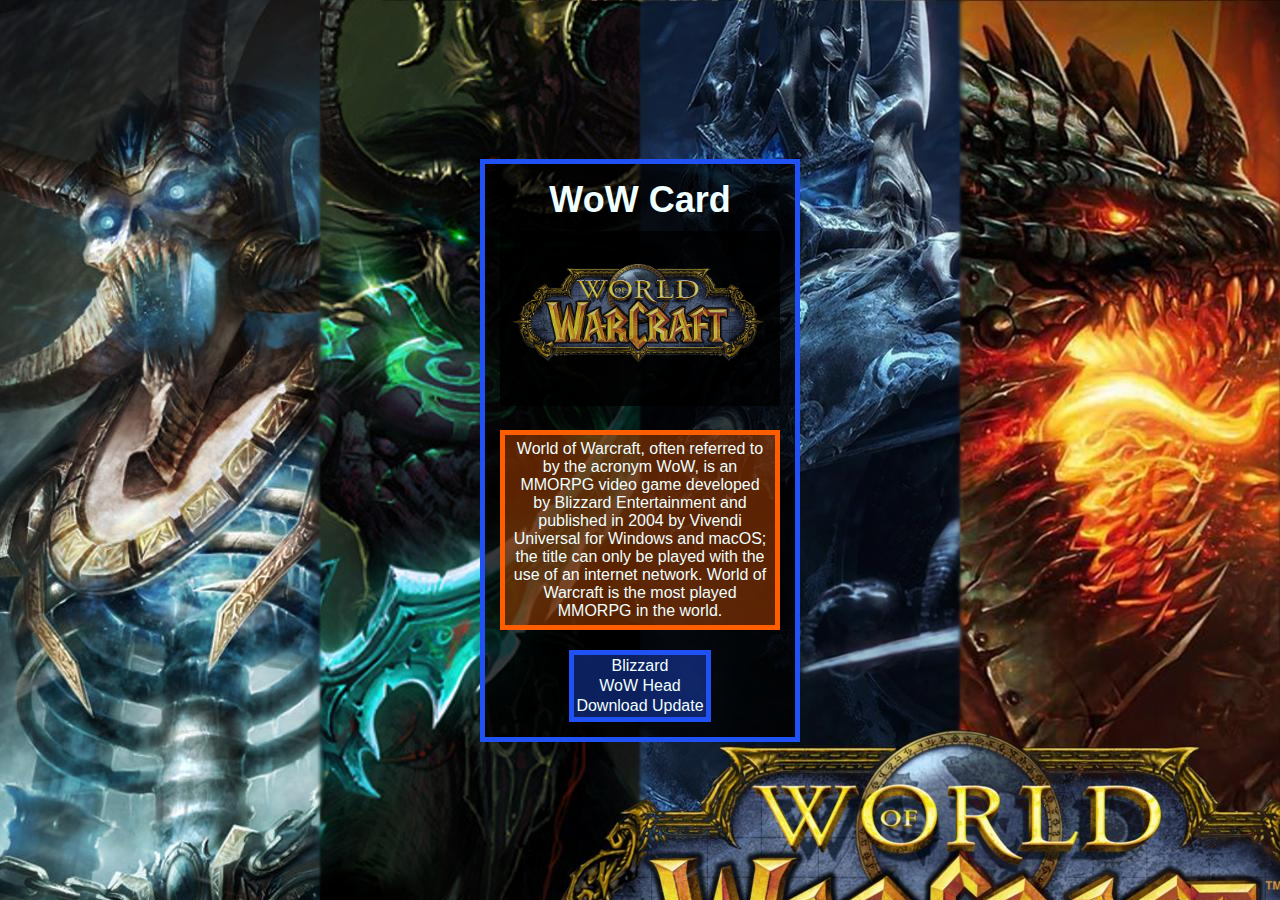
<file: Card/index.html>
<!DOCTYPE html>
<html lang="en">

<head>
    <meta charset="UTF-8" />
    <meta name="viewport"
        content="width=device-width, user-scalable=no, initial-scale=1.0, maximum-scale=1.0, minimum-scale=1.0" />
    <meta http-equiv="X-UA-Compatible" content="ie=edge" />
    <link rel="stylesheet" href="style.css">
    <title>Card</title>
</head>

<body>
    <main>
        <div class="card">
            <h3>WoW Card</h3>
            <img src="./assets/wow-logo-wallpaper-preview.jpg" alt="Card image">
            <div class="card-content">
                <p>
                    World of Warcraft, often referred to by the acronym WoW, is an MMORPG video game developed by
                    Blizzard Entertainment and published in 2004 by Vivendi Universal for Windows and macOS; the title
                    can only be played with the use of an internet network.
                    World of Warcraft is the most played MMORPG in the world.
                </p>
            </div>
            <table class="text">
                <article>
                    <tr>
                        <td><a href="https://www.blizzard.com/it-it/">Blizzard</a></td>
                    </tr>

                </article>

                <article>
                    <tr>
                        <td><a href="https://www.wowhead.com/it">WoW Head</a></td>
                    </tr>
                </article>
                <article>
                    <tr>
                        <td>
                            <a href="/">Download</a> <a href="/">Update</a>
                        </td>

                </article>
            </table>
        </div>
    </main>
</body>

</html>
</file>
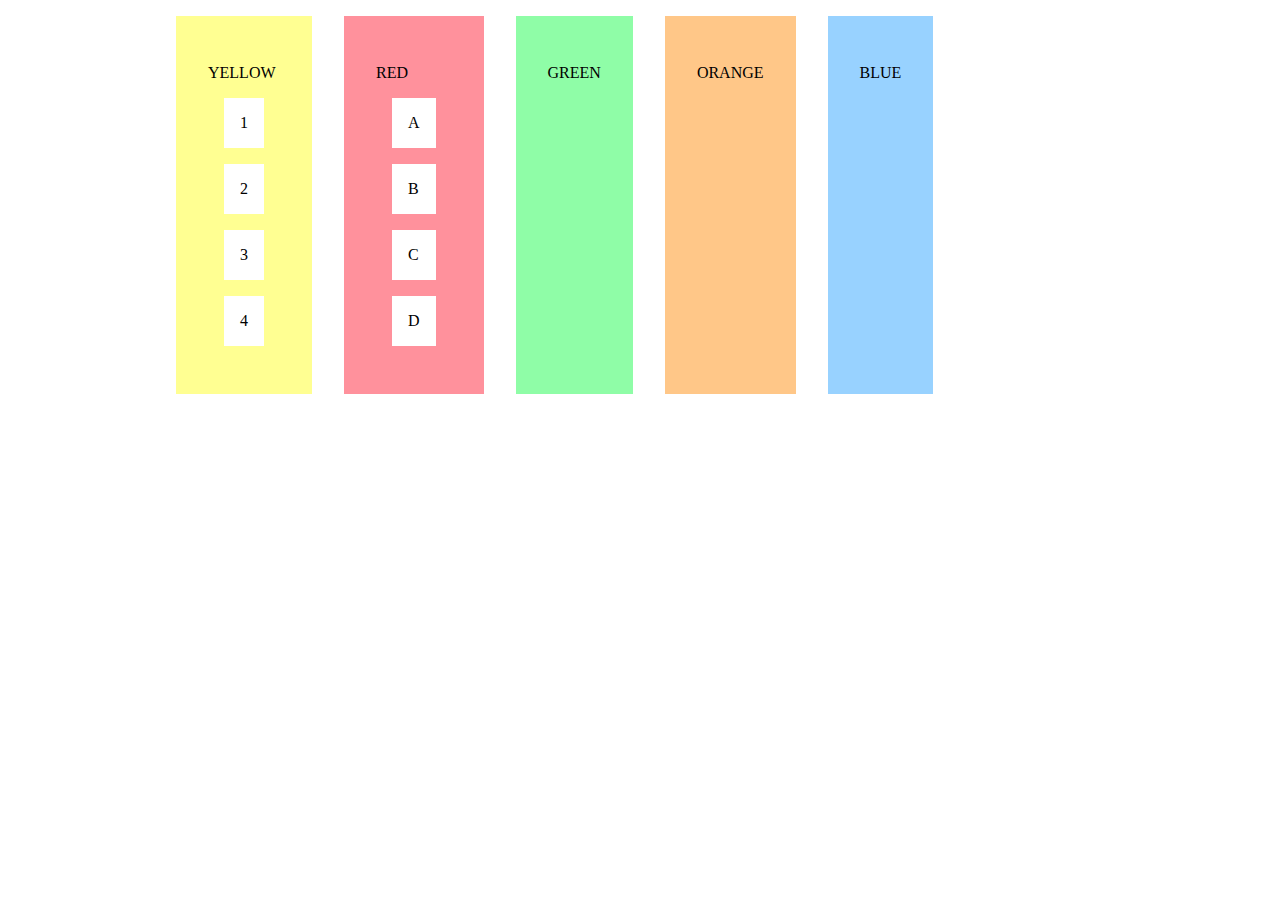
<file: Flexbox Properties/index.html>
<!DOCTYPE html>
<html lang="en">

<head>
  <meta charset="UTF-8">
  <meta http-equiv="X-UA-Compatible" content="IE=edge">
  <meta name="viewport" content="width=device-width, initial-scale=1.0">
  <title>Blocks</title>
  <link rel="stylesheet" href="start.css">
  <link rel="stylesheet" href="style.css">
</head>

<body>
  <div class="container">
    <section id="green">
      <p>GREEN</p>
    </section>
    <section id="yellow">
      <p>YELLOW</p>
      <ul>
        <li>1</li>
        <li>2</li>
        <li>3</li>
        <li>4</li>
      </ul>
    </section>
    <section id="orange">
      <p>ORANGE</p>
    </section>
    <section id="red">
      <p>RED</p>
      <ul>
        <li>A</li>
        <li>B</li>
        <li>C</li>
        <li>D</li>
      </ul>
    </section>
    <section id="blue">
      <p>BLUE</p>
    </section>
  </div>
</body>

</html>
</file>
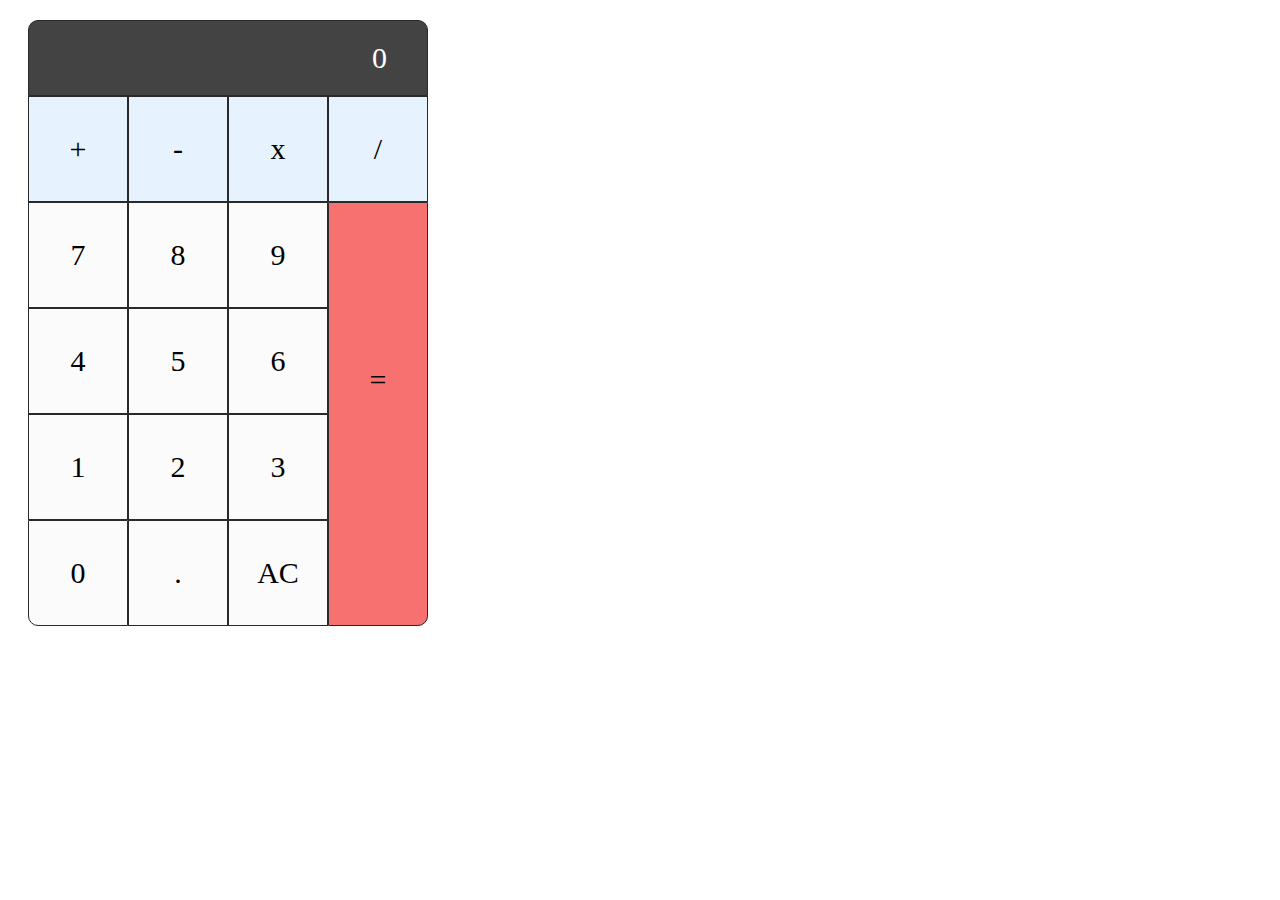
<file: Grid/index.html>
<!DOCTYPE html>
<html lang="en">

<head>
    <meta charset="UTF-8">
    <meta http-equiv="X-UA-Compatible" content="IE=edge">
    <meta name="viewport" content="width=device-width, initial-scale=1.0">
    <title>Document</title>
    <link rel="stylesheet" href="style.css">
</head>

<body>
    <div class="container">

        <div class="box-result">0</div>

        <div class="first-row">+</div>
        <div class="first-row">-</div>
        <div class="first-row">x</div>
        <div class="first-row">/</div>

        <div class="numbers">7</div>
        <div class="numbers">8</div>
        <div class="numbers">9</div>

        <div class="box-equal">=</div>

        <div class="numbers">4</div>
        <div class="numbers">5</div>
        <div class="numbers">6</div>

        <div class="numbers">1</div>
        <div class="numbers">2</div>
        <div class="numbers">3</div>

        <div class="numbers zero">0</div>
        <div class="dot">.</div>
        <div class="ac">AC</div>
        

    </div>

</body>

</html>
</file>
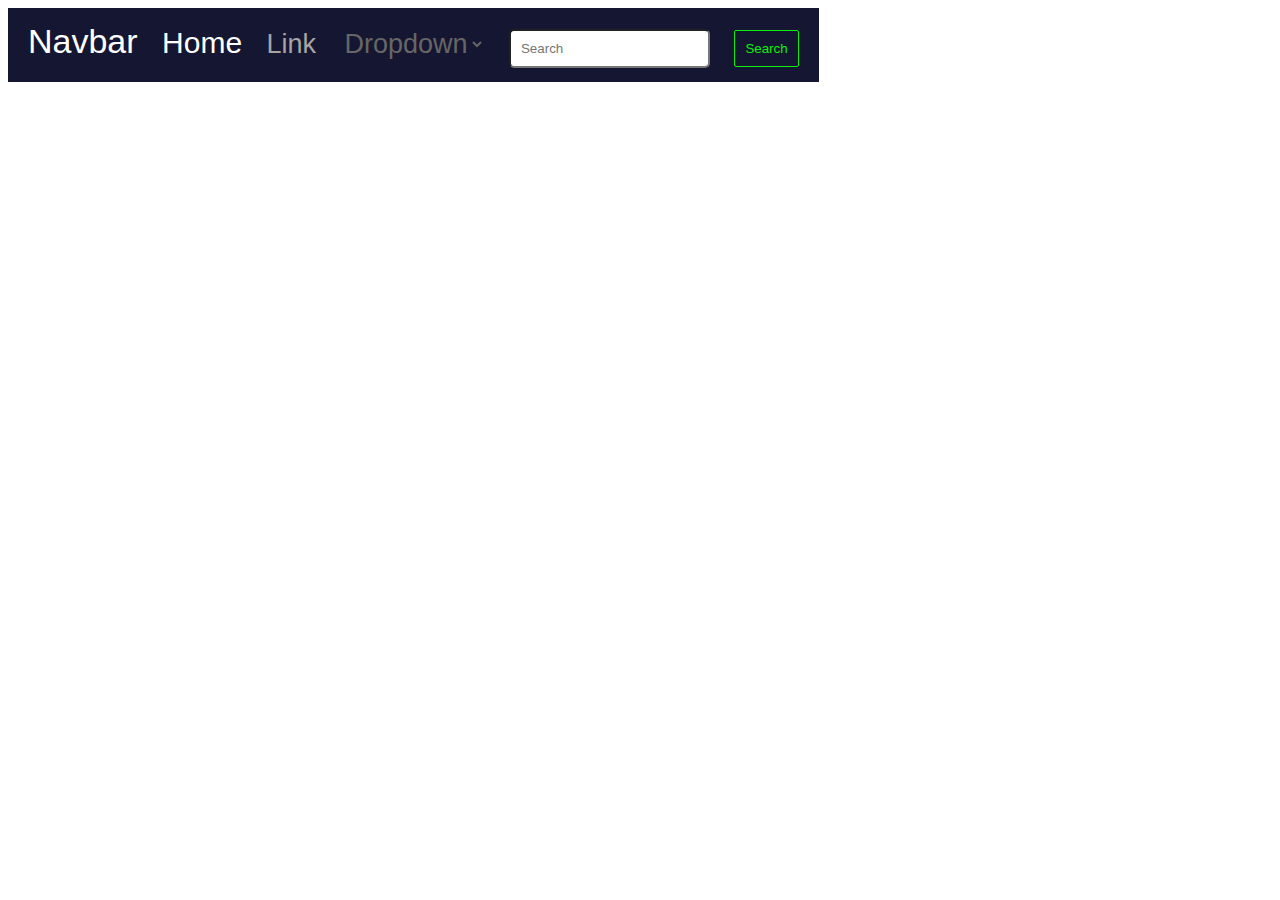
<file: navbar/index.html>
<!DOCTYPE html>
<html lang="en">

<head>
  <meta charset="UTF-8" />
  <meta name="viewport"
    content="width=device-width, user-scalable=no, initial-scale=1.0, maximum-scale=1.0, minimum-scale=1.0" />
  <meta http-equiv="X-UA-Compatible" content="ie=edge" />
  <link rel="stylesheet" href="style.css">
  <title>HTML Lesson</title>
</head>

<body>
  <header>
    <div class="navbar">
      <ul>
        <li><a class="whitetext" href="#Nav" style="text-decoration:none">Navbar</a></li>
        <li><a class="whitetext" href="#home" style="text-decoration:none">Home</a></li>
        <li><a class="greytext" href="#Links" style="text-decoration:none">Link</a></li>
        <div class="dropdown">
          <select name="dropbutton" id="dropbutton">
            <option value="link">Dropdown</option>
            <option value="link">LINK2</option>
            <option value="link">LINK3</option>
          </select>
          <form class="buttonsearch">
            <input type="search" id="query" name="q" placeholder="Search">
            <button class="button">Search</button>
          </form>
          </li>
      </ul>
    </div>
  </header>
</body>

</html>
</file>
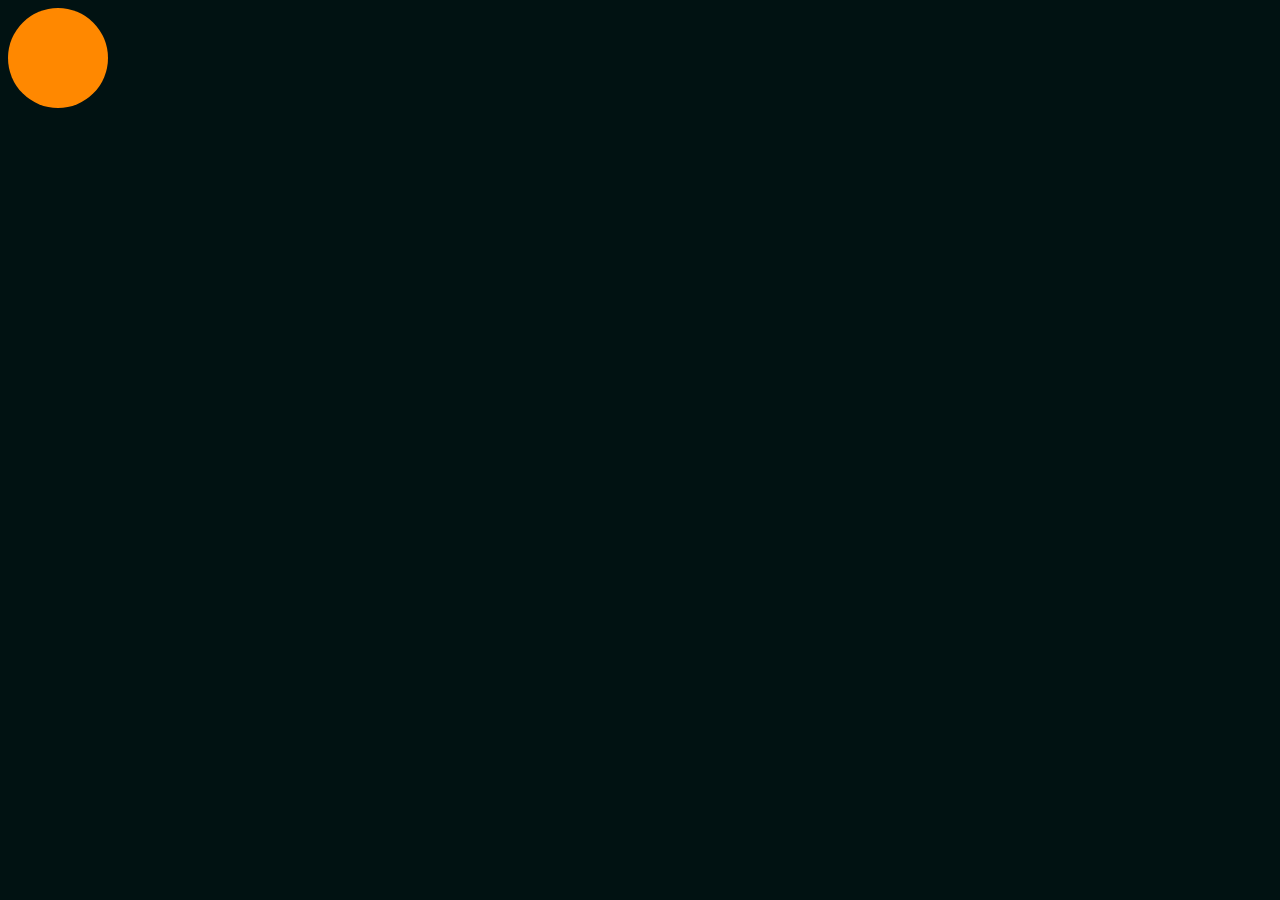
<file: 01 Rewrite the rules/start/index.html>
<!DOCTYPE html>
<html lang="en">
  <head>
    <meta charset="UTF-8" />
    <meta
      name="viewport"
      content="width=device-width, user-scalable=no, initial-scale=1.0, maximum-scale=1.0, minimum-scale=1.0"
    />
    <meta http-equiv="X-UA-Compatible" content="ie=edge" />
    <link rel="stylesheet" href="style.css">
    <title> Document</title>
  </head>
  <body>
    <div class="ball"></div>
  </body>
</html>
</file>
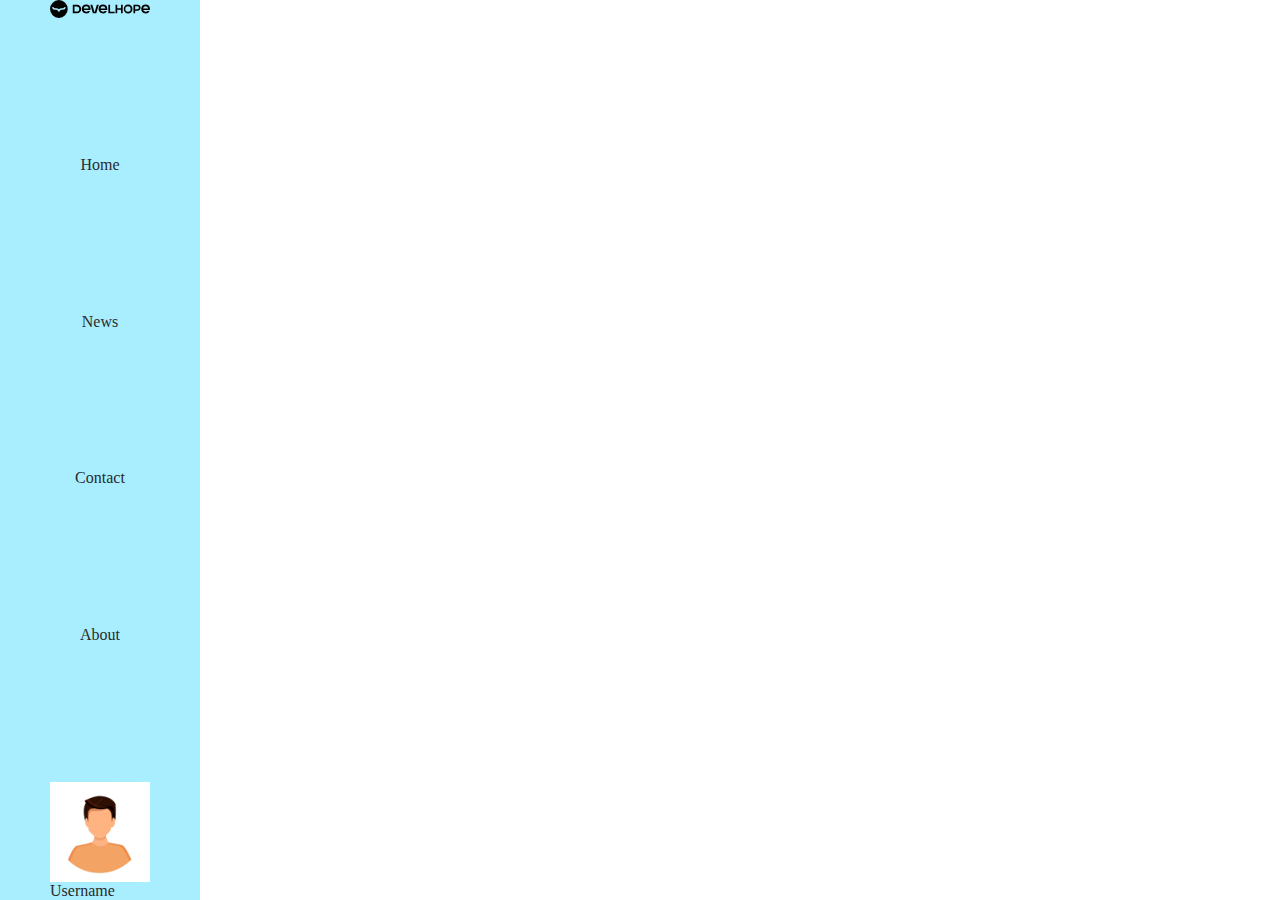
<file: Flexbox/start/index.html>
<!DOCTYPE html>
<html lang="en">

<head>
  <meta charset="UTF-8" />
  <meta name="viewport"
    content="width=device-width, user-scalable=no, initial-scale=1.0, maximum-scale=1.0, minimum-scale=1.0" />
  <meta http-equiv="X-UA-Compatible" content="ie=edge" />
  <link rel="stylesheet" href="style.css">
  <title>CSS Lessons</title>
</head>

<body>
  <main>
    <nav>
      <div class="sidebar">
        <img src="../assets/develhope_black.svg" alt='develhopelogo' />
        <a href="#home">Home</a>
        <a href="#news">News</a>
        <a href="#contact">Contact</a>
        <a href="#about">About</a>
        <picture>
          <img class="avatar"
            src="../assets/brunette-man-avatar-portrait-young-guy-vector-illustration-face_217290-1035.avif"
            alt="avatarlogo">
          <a href="usernamename">Username</a>
        </picture>
      </div>
    </nav>
  </main>
</body>

</html>
</file>
<file: Card/style.css>
*{
    margin: 0;
    padding: 0;
    box-sizing: border-box;
}
body{
    background-image: url(./assets/world-of-warcraft-cover.jpg);
}

main{
    height: 100vh;
    text-align: center;
    display: flex;
    justify-content: center;
    align-items: center;
}
.card{
    background-color: white;
    width: 20rem;
    padding: 15px;
    font-family: Arial, Helvetica, sans-serif;
    border:  5px solid rgb(32, 81, 245);
    background-color: rgba(0, 0, 0, 0.774);
}

h3{
    font-size: 36px;
    margin-bottom: 10px;
    color: azure;
}
img{
    width: 100%;
    opacity: 0.8;
}

.card-content{
    margin: 20px 0px;
    border: 5px solid rgb(255, 94, 0);
    padding: 5px;
    background-color: rgba(255, 94, 0, 0.356);
    color: azure;


}
a{
    text-decoration: none;
    color: azure;
}

.text{
    border:  5px solid rgb(32, 81, 245);
    margin: 0 auto;
    background-color: rgba(32, 82, 245, 0.384);
}
</file>
<file: Flexbox Properties/start.css>
.container {
    display: flex;
}

#yellow {
    order: 1;
}

#red {
    order: 2;
}

#green {
    order: 3;
}

#orange {
    order: 4;
}

#blue {
    order: 5;
}
</file>
<file: Flexbox Properties/style.css>
body {
  width: 60em;
  margin: 0 auto;
}

section {
  padding: 2em;
  margin: 1em;
}

#green {
  background-color: #8ffda7;
}

#orange {
  background-color: #ffc788;
}

#yellow {
  background-color: #ffff92;
}

#red {
  background-color: #ff919c;
}

#blue {
  background-color: #98d2ff;
}

ul {
  padding: 0;
}

li {
  background-color: white;
  padding: 1em;
  display: block;
  margin: 1em;
}
</file>
<file: Grid/style.css>
* {
    margin: 5;
    padding: 0;
    box-sizing: border-box;

}

.container {
    margin: 20px;
    width: 400px;
    display: grid;
    grid-template-columns: repeat(4, 1fr);
    font-size: 30px;
}

.first-row,.numbers,.dot,.ac,.box-result,.box-equal {
    padding: 35px 0px;
    text-align: center;
    border: 1px solid rgb(41, 41, 41);
}

.box-result {
    grid-column: 1/5;
    padding: 20px;
    text-align: right;
    padding-right: 10%;
    background-color: rgb(68, 67, 67);
    color: white;
    border-top-left-radius: 10px;
    border-top-right-radius: 10px;

}

.box-equal {
    grid-row: 3/7;
    grid-column: 4/5;
    padding-top: 10rem;
    text-align: center;
    background-color: rgb(247, 113, 113);
    border-bottom-right-radius: 10px;

}

.first-row {
    background-color: rgb(231, 242, 255);
}


.numbers, .dot, .ac {
    background-color: rgba(187, 187, 187, 0.063);
}

.zero {
    border-bottom-left-radius: 10px;
}
</file>
<file: navbar/style.css>
.navbar{
    float: left;
    padding: 14px 20px;
    text-decoration: none;
    font-size: 34px;
    font-family: helvetica;
    word-spacing: 15px;
    background-color: rgb(21, 22, 49);
    text-decoration:none;
   
}
li:nth-of-type(2){
    font-size: 30px;
}
.whitetext{
    color:white;
}
.greytext{
    color: rgb(167, 164, 164);
    font-size: 27px;
}
/* .dropdown-content{
   color: #666666;
   font-size: 27px;
} */

  
li {
  display: inline;
}
ul {
   list-style-type: none;
   margin: 0;
   padding: 0;
}
.buttonsearch {
   display: inline-block;
  
}

.buttonsearch input{
    padding: 10px;
    border-radius: 5px;
}

.buttonsearch button{
    padding: 10px;
    border: 1px solid rgb(12, 241, 12);
    color: rgb(12, 241, 12);
    background-color: transparent;
    border-radius: 2px;
    cursor: pointer;
}
.buttonsearch button:hover{
    background-color: green;
    color: white;
}

a:hover{
    color: rgb(12, 241, 12);
}

select{
    text-decoration: none;
    border: none;
    background-color: inherit;
    color: #666666;
    font-size: 27px;
    cursor: pointer;
    display: inline-block;

}
.dropdown{
    display: inline-block;
}
</file>
<file: 01 Rewrite the rules/start/style.css>
:root{
    --cyan:#011212;
    --orange: #ff8800;
}

body {
    background-color: var(--cyan);
}

.ball {
    width: 100px;
    height: 100px;
    background-color: var(--orange);
    ;
    border-radius: 50px;
}
</file>
<file: Flexbox/start/style.css>
* {
    margin: 0;
    padding: 0;
    box-sizing: border-box;
}

nav{
    height: 100vh;
    
}
.sidebar {
    width: 200px;
    background-color: rgb(168, 238, 255);
    height: 100%;
    display: flex;
    flex-direction: column;
    justify-content: space-between;
    align-items: center;  
}

a {
    color: #2b2b2b;
    text-decoration: none;
    transition: color 0.3s;
}

a:hover {
    color: #2b2bb2;
}

img {
    width: 100px;
    display: flex;
    
}

.avatar {
    height: 100px;
    width: 100px;
}

.avatarenome{
    padding: 100px 10px;
}
</file>
